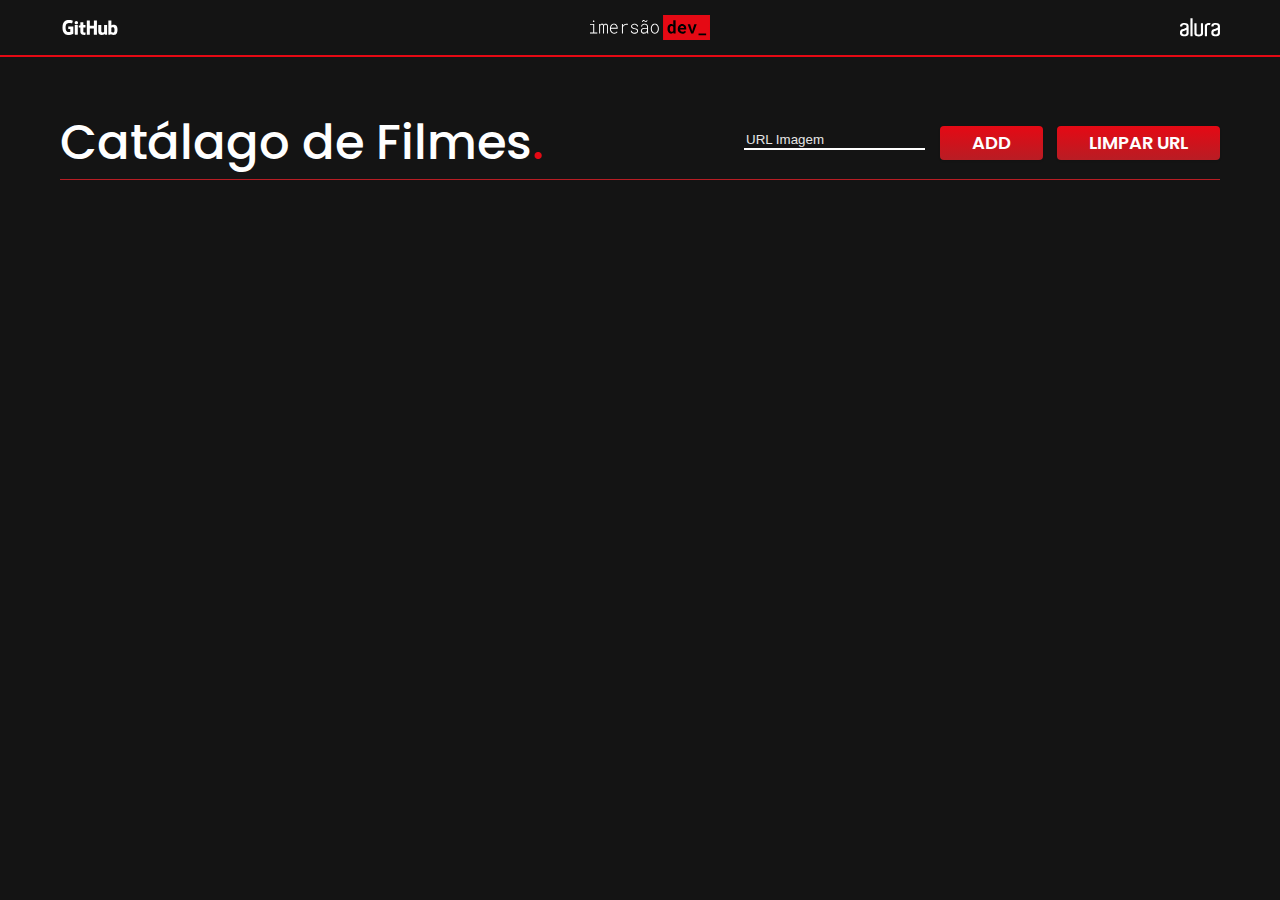
<file: ALURAFLIX/index.html>
<!DOCTYPE html>
<html lang="pt-br">

<head>
    <meta charset="UTF-8">
    <meta http-equiv="X-UA-Compatible" content="IE=edge">
    <meta name="viewport" content="width=device-width, initial-scale=1.0">
    <title>Imersão Dev Alura - Aula 03</title>
    <link rel="shortcut icon" href="./img/fav.svg" type="image/x-icon">
    <link rel="stylesheet" href="./css/style.css">

    <link rel="preconnect" href="https://fonts.googleapis.com">
    <link rel="preconnect" href="https://fonts.gstatic.com" crossorigin>
    <link href="https://fonts.googleapis.com/css2?family=Poppins:wght@300;400;500;600;700&display=swap" rel="stylesheet">
</head>

<body>
    <header class="header-bg">
        <div class="container header">
            <a href="https://github.com/walbinh0/ImersaoDev-alura" target="_blank">
                <img class="github-logo" src="./img/github-logo.svg" alt="GitHub">
            </a>

            <a href="https://imersao.dev/" target="_blank">
                <img src="./img/logo-imersao.svg" alt="Logo Imersao" class="imersao-logo">
            </a>

            <a class="alura-logo" href="https://alura.com.br/" target="_blank">
                <img src="./img/logo-alura.svg" alt="" class="alura-logo">
            </a>
        </div>
    </header>

    <main class="filmes-bg">
        <div class="filmes container">
            <div class="filmes-titulo">
                <h1>Catálago de Filmes<span class="ponto">.</span></h1>
                <div class="filme-add">
                    <div>
                        <input id="input" placeholder="URL Imagem" type="text">
                    </div>
                    <div>
                        <button onclick="add()" class="btn">ADD</button>
                        <button onclick="limpar()" class="btn">Limpar URL</button>
                    </div>
                </div>
            </div>
            <div class="filmes-lista">
                <ul id="lista" class="filme-lista">

                </ul>
            </div>


            <div class="filmes-lista container"></div>
        </div>
    </main>

    <script src="./script.js"></script>
</body>

</html>
</file>
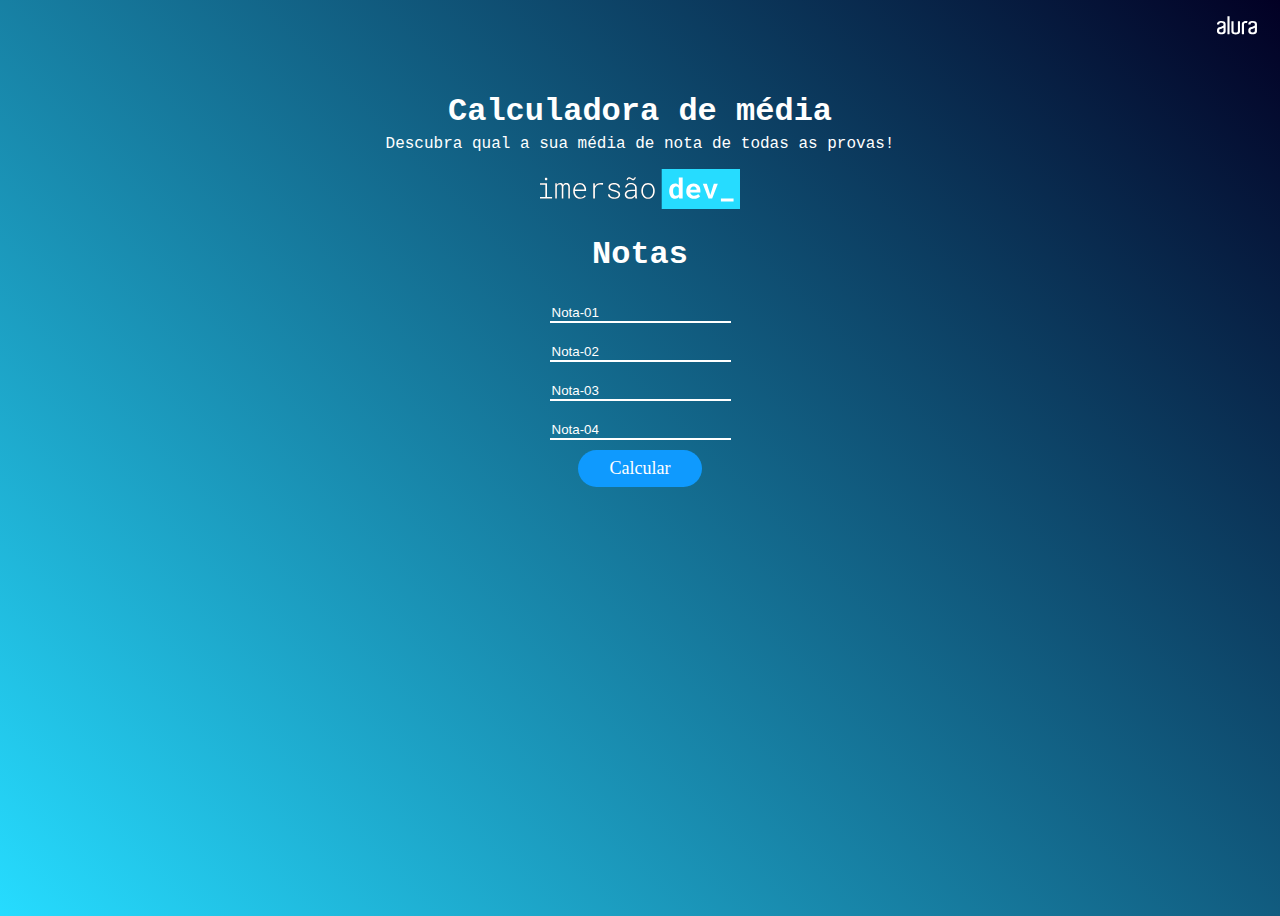
<file: Calculadora-Media/index.html>
<!DOCTYPE html>
<html lang="pt-br">

<head>
    <meta charset="UTF-8">
    <meta http-equiv="X-UA-Compatible" content="IE=edge">
    <meta name="viewport" content="width=device-width, initial-scale=1.0">
    <title>Imersão Dev Alura - Aula 01</title>
    <link rel="shortcut icon" href="./img/fav.svg" type="image/x-icon">
    <link rel="stylesheet" href="./css/style.css">
</head>

<body>
    <div class="alura">
        <a href="https://alura.com.br/" target="_blank">
            <img src="./img/logo-alura.svg" alt="" class="alura-logo">
        </a>
    </div>
    <div class="container">
        <h1 class="page-title">
            Calculadora de média</h1>
        <p class="page-subtitle">
            Descubra qual a sua média de nota de todas as provas!
        </p>
        <img src="./img/logo-imersao.svg" class="page-logo" alt="">
        <div class="content">
            <div class="notas">
                <h1>Notas</h1>
                <form action="#">
                    <input id="nota1" placeholder="Nota-01" type="number" name="nota1">
                    <input id="nota2" placeholder="Nota-02" type="number" name="nota2">
                    <input id="nota3" placeholder="Nota-03" type="number" name="nota3">
                    <input id="nota4" placeholder="Nota-04" type="number" name="nota4">
                </form>
                <button onclick="calcular()" class="cont-btn">Calcular</button>
                <p id="res"></p>
            </div>
        </div>
    </div>
    <script src="./script.js"></script>
</body>

</html>
</file>
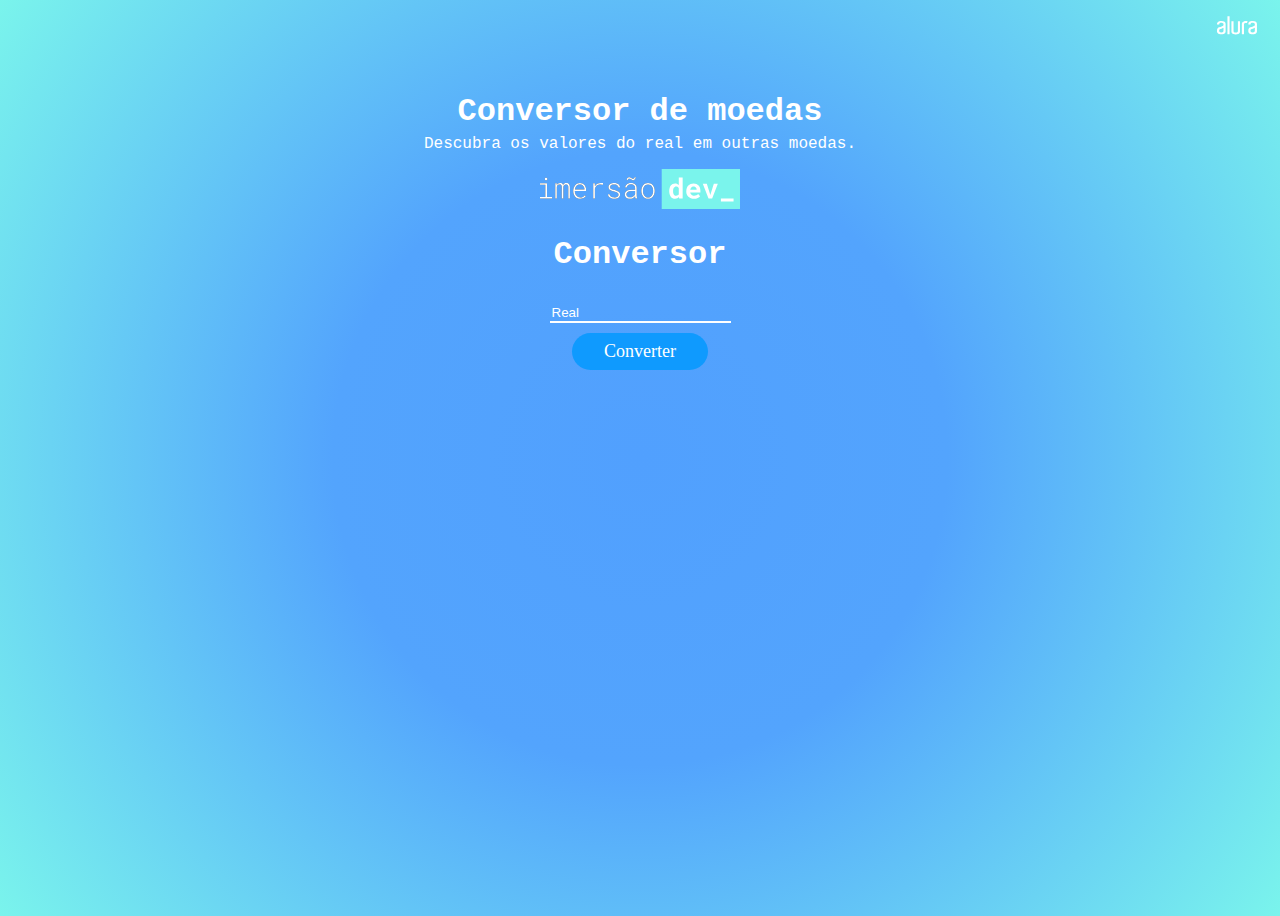
<file: CONVERSOR-DE-MOEDAS/index.html>
<!DOCTYPE html>
<html lang="pt-br">

<head>
    <meta charset="UTF-8">
    <meta http-equiv="X-UA-Compatible" content="IE=edge">
    <meta name="viewport" content="width=device-width, initial-scale=1.0">
    <title>Imersão Dev Alura - Aula 02</title>
    <link rel="shortcut icon" href="./img/fav.svg" type="image/x-icon">
    <link rel="stylesheet" href="./css/style.css">
</head>

<body>
    <div class="alura">
        <a href="https://alura.com.br/" target="_blank">
            <img src="./img/logo-alura.svg" alt="" class="alura-logo">
        </a>
    </div>
    <div class="container">
        <h1 class="page-title">
            Conversor de moedas</h1>
        <p class="page-subtitle">
            Descubra os valores do real em outras moedas.
        </p>
        <img src="./img/logo-imersao.svg" class="page-logo" alt="">
        <div class="content">
            <div class="notas">
                <h1>Conversor</h1>
                <form action="#">
                    <input id="valor1" placeholder="Real" type="number" name="real">
                </form>
                <button onclick="converter()" class="cont-btn">Converter</button>
                <p id="res-dolar"></p>
                <p id="res-euro"></p>
            </div>
        </div>
    </div>
    <script src="./script.js"></script>
</body>

</html>
</file>
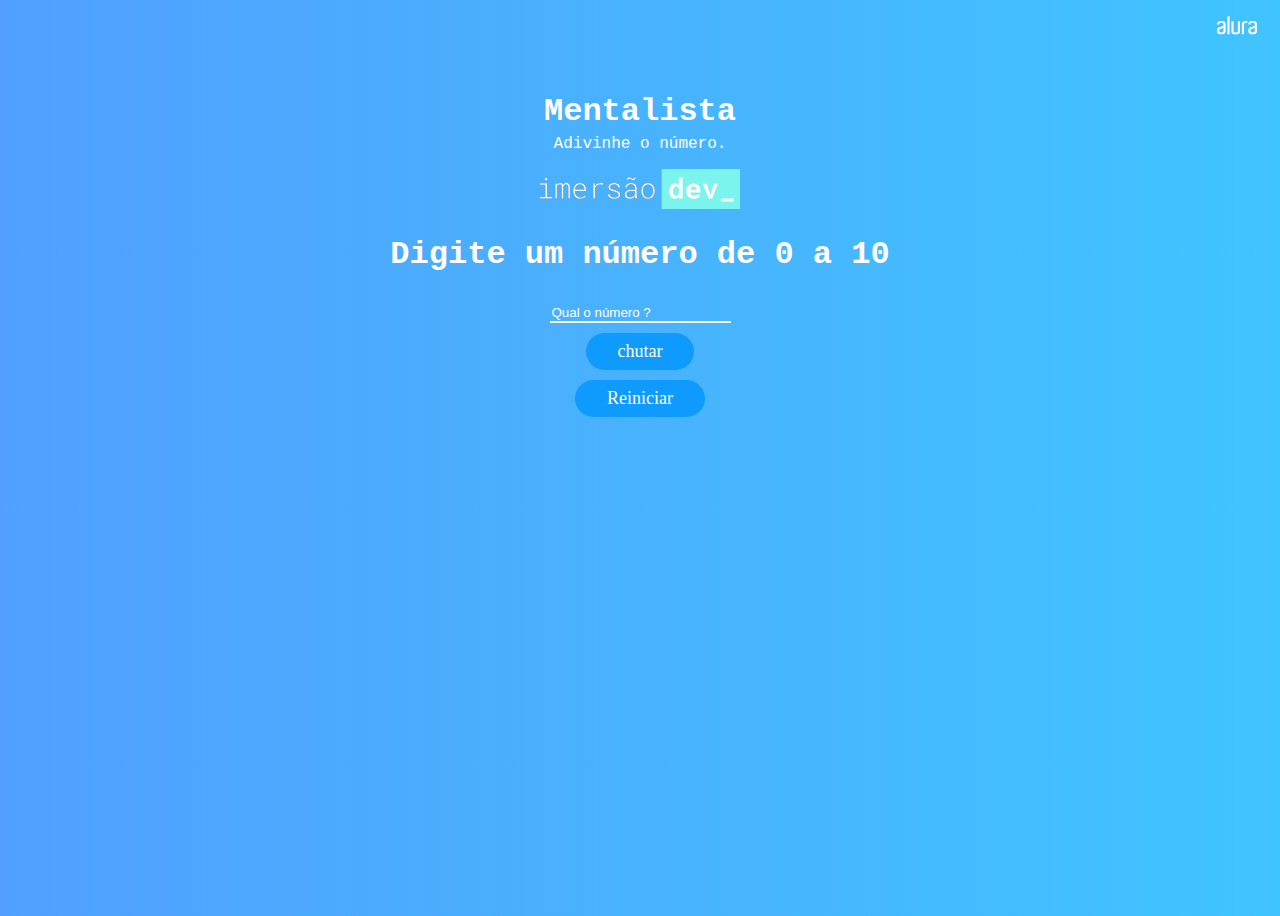
<file: MENTALISTA/index.html>
<!DOCTYPE html>
<html lang="pt-br">

<head>
    <meta charset="UTF-8">
    <meta http-equiv="X-UA-Compatible" content="IE=edge">
    <meta name="viewport" content="width=device-width, initial-scale=1.0">
    <title>Imersão Dev Alura - Aula 02</title>
    <link rel="shortcut icon" href="./img/fav.svg" type="image/x-icon">
    <link rel="stylesheet" href="./css/style.css">
</head>

<body>
    <div class="alura">
        <a href="https://alura.com.br/" target="_blank">
            <img src="./img/logo-alura.svg" alt="" class="alura-logo">
        </a>
    </div>
    <div class="container">
        <h1 class="page-title">
            Mentalista</h1>
        <p class="page-subtitle">
            Adivinhe o número.
        </p>
        <img src="./img/logo-imersao.svg" class="page-logo" alt="">
        <div class="content">
            <div class="notas">
                <h1>Digite um número de 0 a 10</h1>
                <form action="#">
                    <input id="numero" placeholder="Qual o número ?" type="number" name="real">
                </form>
                <button type="submit" onclick="chutar()" class="cont-btn">chutar</button>
                <button class="cont-btn" onclick="resetar()">Reiniciar</button>
                <p id="res"></p>
            </div>
        </div>
    </div>
    <script src="./script.js"></script>
</body>

</html>
</file>
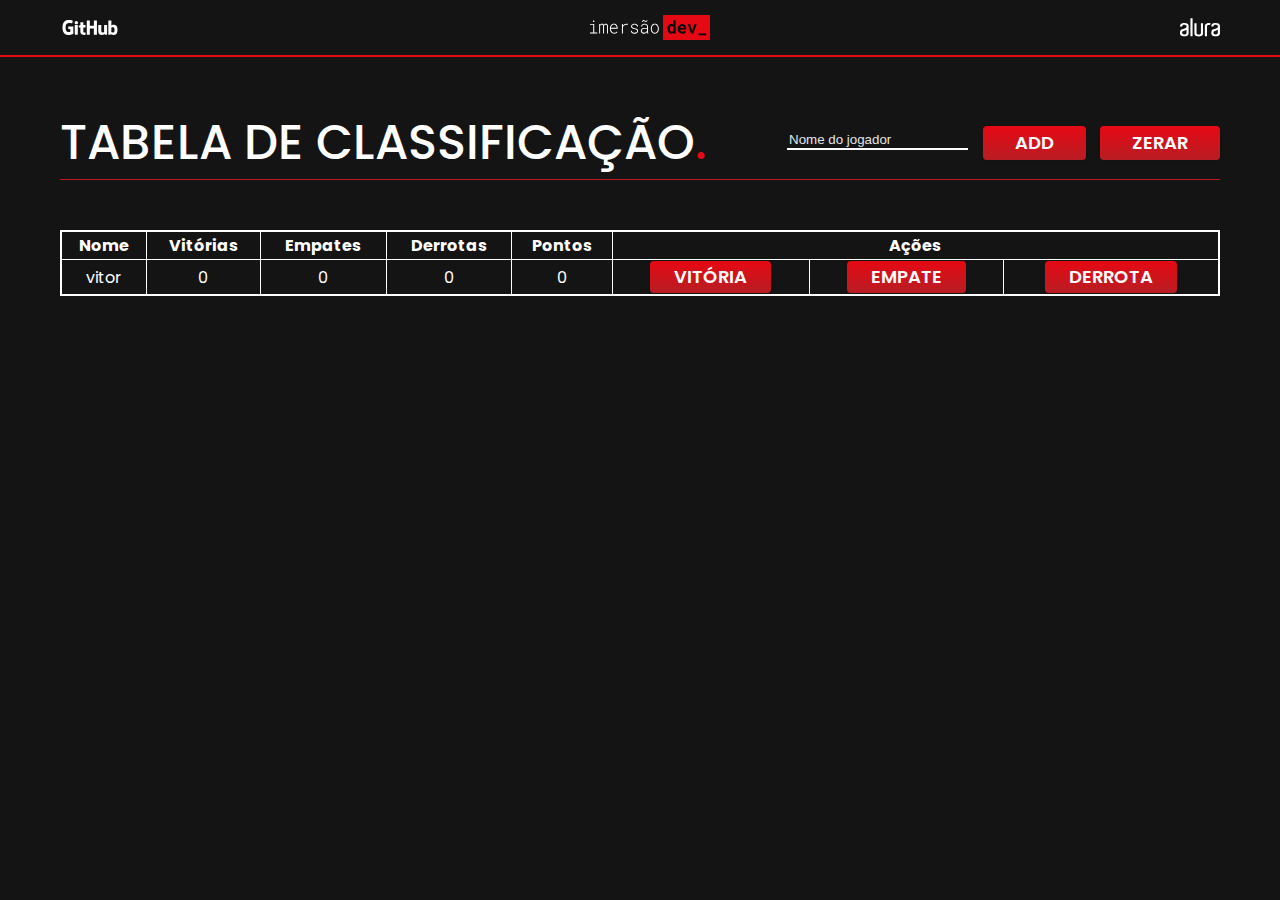
<file: tabela-de-classificação/index.html>
<!DOCTYPE html>
<html lang="pt-br">

<head>
    <meta charset="UTF-8">
    <meta http-equiv="X-UA-Compatible" content="IE=edge">
    <meta name="viewport" content="width=device-width, initial-scale=1.0">
    <title>Imersão Dev Alura - Aula 06</title>
    <link rel="shortcut icon" href="./img/fav.svg" type="image/x-icon">
    <link rel="stylesheet" href="./css/style.css">

    <link rel="preconnect" href="https://fonts.googleapis.com">
    <link rel="preconnect" href="https://fonts.gstatic.com" crossorigin>
    <link href="https://fonts.googleapis.com/css2?family=Poppins:wght@300;400;500;600;700&display=swap" rel="stylesheet">
</head>

<body>
    <header class="header-bg">
        <div class="container header">
            <a href="https://github.com/walbinh0/ImersaoDev-alura" target="_blank">
                <img class="github-logo" src="./img/github-logo.svg" alt="GitHub">
            </a>

            <a href="https://imersao.dev/" target="_blank">
                <img src="./img/logo-imersao.svg" alt="Logo Imersao" class="imersao-logo">
            </a>

            <a class="alura-logo" href="https://alura.com.br/" target="_blank">
                <img src="./img/logo-alura.svg" alt="" class="alura-logo">
            </a>
        </div>
    </header>

    <main class="filmes-bg">
        <div class="filmes container">
            <div class="filmes-titulo">
                <h1>TABELA DE CLASSIFICAÇÃO<span class="ponto">.</span></h1>
                <div class="filme-add">
                    <div>
                        <input id="input" placeholder="Nome do jogador" type="text">
                    </div>
                    <div>
                        <button onclick="add()" class="btn">ADD</button>
                        <button onclick="limpar()" class="btn">ZERAR</button>
                    </div>
                </div>
            </div>

            <table style="width:100%">
                <thead>
                    <tr>
                        <th>Nome</th>
                        <th>Vitórias</th>
                        <th>Empates</th>
                        <th>Derrotas</th>
                        <th>Pontos</th>
                        <th colspan="3">Ações</th>
                    </tr>
                </thead>
                <tbody id="tabelaJogadores">
                    <!-- <tr>
                        <td>Paulo</td>
                        <td></td>
                        <td></td>
                        <td></td>
                        <td></td>
                        <td><button onClick="adicionarVitoria()">Vitória</button></td>
                        <td><button onClick="adicionarEmpate()">Empate</button></td>
                        <td><button onClick="adicionarDerrota()">Derrota</button></td>
                    </tr>
                    <tr>
                        <td>Rafa</td>
                        <td></td>
                        <td></td>
                        <td></td>
                        <td></td>
                        <td><button onClick="adicionarVitoria()">Vitória</button></td>
                        <td><button onClick="adicionarEmpate()">Empate</button></td>
                        <td><button onClick="adicionarDerrota()">Derrota</button></td>
                    </tr> -->
                </tbody>
            </table>

        </div>
    </main>

    <script src="./script.js"></script>
</body>

</html>
</file>
<file: ALURAFLIX/css/style.css>
@import url(./gb.css);
/* Header */
.header-bg {
  background-color: #141414;
  border-bottom: 2px solid #e50914;
}
.header {
  display: flex;
  flex-wrap: wrap;
  justify-content: space-between;
  align-items: center;
}
.imersao-logo {
  width: 120px;
}

.alura-logo {
  position: relative;
}

.alura-logo::after {
  content: "";
  display: block;
  height: 2px;
  width: 0px;
  background: #e50914;
  position: absolute;
  margin-top: -5px;
  transition: 0.3s;
}

.alura-logo:hover:after {
  width: 100%;
}

.btn {
  margin-left: 10px;
}

/* Filmes */
.filmes-titulo {
  border-bottom: 1px solid #b81d24;
  display: flex;
  flex-wrap: wrap;
  margin-top: 50px;
  justify-content: space-between;
  align-items: center;
}

.filmes-titulo h1 {
  font: 500 3rem/1.5 "Poppins", sans-serif;
}

.filme-lista img {
  width: 200px;
  transition: transform 0.4s;
}

.filme-lista {
  margin-top: 30px;
  display: flex;
  flex-wrap: wrap;
  gap: 10px;
}

.filme-add {
  display: flex;
  gap: 5px;
}

.filme-lista img:hover {
  transform: scale(1.2);
  cursor: pointer;
  transition: 0.4s;
}
</file>
<file: Calculadora-Media/css/style.css>
body {
  font-family: "Roboto Mono", monospace;
  background: rgb(2, 0, 36);
  background: linear-gradient(
    225deg,
    rgba(2, 0, 36, 1) 0%,
    rgba(38, 220, 255, 1) 100%
  );
  height: 100vh;
  background-repeat: no-repeat;
}

input::-webkit-outer-spin-button,
input::-webkit-inner-spin-button {
  -webkit-appearance: none;
  margin: 0;
}

.container {
  text-align: center;
  padding: 45px 20px 20px 20px;
}

.page-title {
  color: #ffffff;
  margin: 0 0 5px;
}

.page-subtitle {
  color: #ffffff;
  margin-top: 5px;
}

.page-logo {
  width: 200px;
}

.alura {
  display: flex;
  justify-content: flex-end;
  margin-right: 15px;
}

.alura a {
  position: relative;
}

.alura a::after {
  content: "";
  display: block;
  height: 2px;
  width: 0px;
  background: #26dcff;
  position: absolute;
  margin-top: -10px;
  transition: 0.3s;
}

.alura a:hover:after {
  width: 100%;
}
/* \ */

.notas h1 {
  color: #ffffff;
}

.notas p {
  color: #ffffff;
}

.notas {
  display: flex;
  flex-direction: column;
  justify-content: center;
  align-items: center;
}

.notas form {
  display: flex;
  flex-direction: column;
  gap: 20px;
}

/* notas */
.notas form {
  margin-top: 10px;
}

textarea,
input:focus {
  outline: none;
}

::placeholder {
  color: #fff;
}

.notas form input {
  background-color: transparent;
  color: #fff;
  border: none;
  width: max-content;
  border-bottom: 2px solid #fff;
}

.cont-btn {
  color: #fff;
  font-family: Inter;
  font-weight: 500;
  font-size: 18px;
  padding: 8px 32px;
  background: #0f9afe;
  border-radius: 50px;
  border: none;
  cursor: pointer;
  margin-top: 10px;
}
</file>
<file: CONVERSOR-DE-MOEDAS/css/style.css>
body {
  font-family: "Roboto Mono", monospace;
  background: rgb(81, 160, 254);
  background: radial-gradient(
    circle,
    rgba(81, 160, 254, 1) 0%,
    rgba(83, 164, 253, 1) 39%,
    rgba(122, 244, 236, 1) 100%
  );
  height: 100vh;
  background-repeat: no-repeat;
}

input::-webkit-outer-spin-button,
input::-webkit-inner-spin-button {
  -webkit-appearance: none;
  margin: 0;
}

.container {
  text-align: center;
  padding: 45px 20px 20px 20px;
}

.page-title {
  color: #ffffff;
  margin: 0 0 5px;
}

.page-subtitle {
  color: #ffffff;
  margin-top: 5px;
}

.page-logo {
  width: 200px;
}

.alura {
  display: flex;
  justify-content: flex-end;
  margin-right: 15px;
}

.alura a {
  position: relative;
}

.alura a::after {
  content: "";
  display: block;
  height: 2px;
  width: 0px;
  background: #fff;
  position: absolute;
  margin-top: -10px;
  transition: 0.3s;
}

.alura a:hover:after {
  width: 100%;
}
/* \ */

.notas h1 {
  color: #ffffff;
}

.notas p {
  color: #ffffff;
}

.notas {
  display: flex;
  flex-direction: column;
  justify-content: center;
  align-items: center;
}

.notas form {
  display: flex;
  flex-direction: column;
  gap: 20px;
}

/* notas */
.notas form {
  margin-top: 10px;
}

textarea,
input:focus {
  outline: none;
}

::placeholder {
  color: #fff;
}

.notas form input {
  background-color: transparent;
  color: #fff;
  border: none;
  width: max-content;
  border-bottom: 2px solid #fff;
}

.cont-btn {
  color: #fff;
  font-family: Inter;
  font-weight: 500;
  font-size: 18px;
  padding: 8px 32px;
  background: #0f9afe;
  border-radius: 50px;
  border: none;
  cursor: pointer;
  margin-top: 10px;
}
</file>
<file: MENTALISTA/css/style.css>
body {
  font-family: "Roboto Mono", monospace;
  background: rgb(81, 160, 254);
  background: linear-gradient(
    90deg,
    rgba(81, 160, 254, 1) 0%,
    rgba(64, 196, 255, 1) 100%
  );
  height: 100vh;
  background-repeat: no-repeat;
}

input::-webkit-outer-spin-button,
input::-webkit-inner-spin-button {
  -webkit-appearance: none;
  margin: 0;
}

.container {
  text-align: center;
  padding: 45px 20px 20px 20px;
}

.page-title {
  color: #ffffff;
  margin: 0 0 5px;
}

.page-subtitle {
  color: #ffffff;
  margin-top: 5px;
}

.page-logo {
  width: 200px;
}

.alura {
  display: flex;
  justify-content: flex-end;
  margin-right: 15px;
}

.alura a {
  position: relative;
}

.alura a::after {
  content: "";
  display: block;
  height: 2px;
  width: 0px;
  background: #fff;
  position: absolute;
  margin-top: -10px;
  transition: 0.3s;
}

.alura a:hover:after {
  width: 100%;
}
/* \ */

.notas h1 {
  color: #ffffff;
}

.notas p {
  color: #ffffff;
}

.notas {
  display: flex;
  flex-direction: column;
  justify-content: center;
  align-items: center;
}

.notas form {
  display: flex;
  flex-direction: column;
  gap: 20px;
}

/* notas */
.notas form {
  margin-top: 10px;
}

textarea,
input:focus {
  outline: none;
}

::placeholder {
  color: #fff;
}

.notas form input {
  background-color: transparent;
  color: #fff;
  border: none;
  width: max-content;
  border-bottom: 2px solid #fff;
}

.cont-btn {
  color: #fff;
  font-family: Inter;
  font-weight: 500;
  font-size: 18px;
  padding: 8px 32px;
  background: #0f9afe;
  border-radius: 50px;
  border: none;
  cursor: pointer;
  margin-top: 10px;
}
</file>
<file: tabela-de-classificação/css/style.css>
@import url(./gb.css);
/* Header */
.header-bg {
  background-color: #141414;
  border-bottom: 2px solid #e50914;
}
.header {
  display: flex;
  flex-wrap: wrap;
  justify-content: space-between;
  align-items: center;
}
.imersao-logo {
  width: 120px;
}

.alura-logo {
  position: relative;
}

.alura-logo::after {
  content: "";
  display: block;
  height: 2px;
  width: 0px;
  background: #e50914;
  position: absolute;
  margin-top: -5px;
  transition: 0.3s;
}

.alura-logo:hover:after {
  width: 100%;
}

.btn {
  margin-left: 10px;
}

/* Filmes */
.filmes-titulo {
  border-bottom: 1px solid #b81d24;
  display: flex;
  flex-wrap: wrap;
  margin-top: 50px;
  justify-content: space-between;
  align-items: center;
}

.filmes-titulo h1 {
  font: 500 3rem/1.5 "Poppins", sans-serif;
}

.filme-lista img {
  width: 200px;
  transition: transform 0.4s;
}

.filme-lista {
  margin-top: 30px;
  display: flex;
  flex-wrap: wrap;
  gap: 10px;
}

.filme-add {
  display: flex;
  gap: 5px;
}

.filme-lista img:hover {
  transform: scale(1.2);
  cursor: pointer;
  transition: 0.4s;
}

table {
  margin-top: 50px;
  border: 2px solid white;
  border-collapse: collapse;
  text-align: center;
}

#tabelaJogadores button {
  padding: 4px 24px;
  display: inline-block;
  background: linear-gradient(#e50914, #b81d24);
  border-radius: 4px;
  box-shadow: 0 1px 2px rgba(0, 0, 0, 0.1);
  text-transform: uppercase;
  color: #fff;
  font: 600 1.125rem/1.35 "Poppins", sans-serif;
  max-width: max-content;
  border: none;
  cursor: pointer;
}

#tabelaJogadores button:hover {
  background: linear-gradient(#b81d24, #e50914);
}

th,
tr,
td {
  border: solid 1px white;
  color: white;
}
</file>
